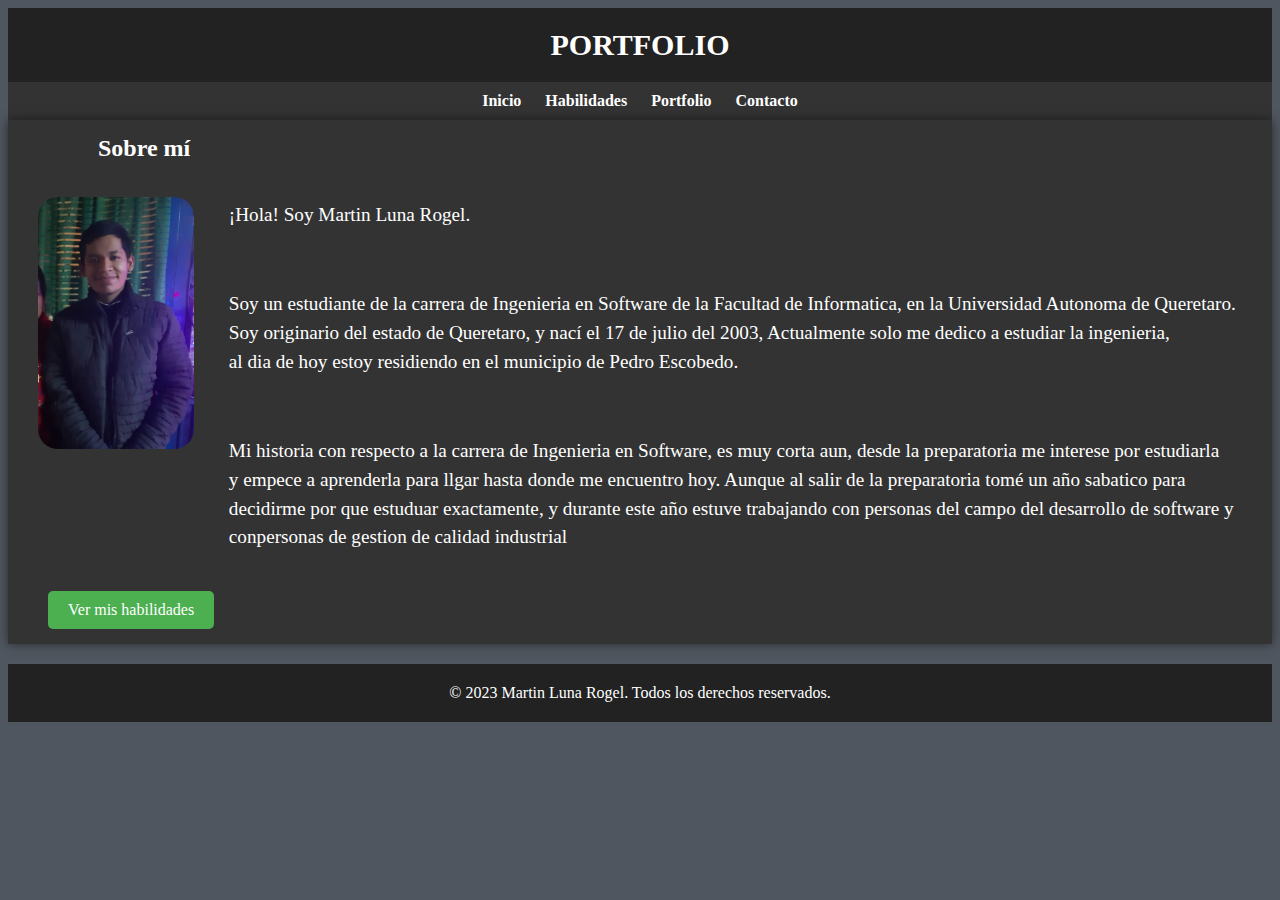
<file: index.html>
<!DOCTYPE html>
<html>
<head>
  <title>Inicio</title>
  <link rel="stylesheet" type="text/css" href="assets\css\style2.css">
</head>
<body>
  <header>
    <h1>Portfolio</h1>
  </header>
  <nav>
    <center>
        <ul>
          <li><a href="index.html">Inicio</a></li>
          <li><a href="skills.html">Habilidades</a></li>
          <li><a href="portfolio.html">Portfolio</a></li> 
          <li><a href="contact.html">Contacto</a></li>
        </ul>
    </center>
  </nav>
  <section>
    <h2>Sobre mí</h2>
    <div class="about-content">
      <div class="about-image">
        <img src="assets/img/foto.jpg" alt="Imagen 2" width="350">
      </div>
      <div class="about-text">
        <p>¡Hola! Soy Martin Luna Rogel.</p><br>
        <p>Soy un estudiante de la carrera de Ingenieria en Software de la Facultad de Informatica, en la Universidad Autonoma de Queretaro. <br>
          Soy originario del estado de Queretaro, y nací el 17 de julio del 2003, Actualmente solo me dedico a estudiar la ingenieria, <br>
          al dia de hoy estoy residiendo en el municipio de Pedro Escobedo.</p><br>
        <p>Mi historia con respecto a la carrera de Ingenieria en Software, es muy corta aun, desde la preparatoria me interese por estudiarla <br>
           y empece a aprenderla para llgar hasta donde me encuentro hoy.
          Aunque al salir de la preparatoria tomé un año sabatico para decidirme por que estuduar exactamente, y durante este año estuve
          trabajando con personas del campo del desarrollo de software y conpersonas de gestion de calidad industrial</p>
      </div>
    </div>
    <a href="skills.html" class="btn" >Ver mis habilidades</a>
  </section>
  <footer>
    <p>&copy; 2023 Martin Luna Rogel. Todos los derechos reservados.</p>
  </footer>
</body>
</html>
</file>
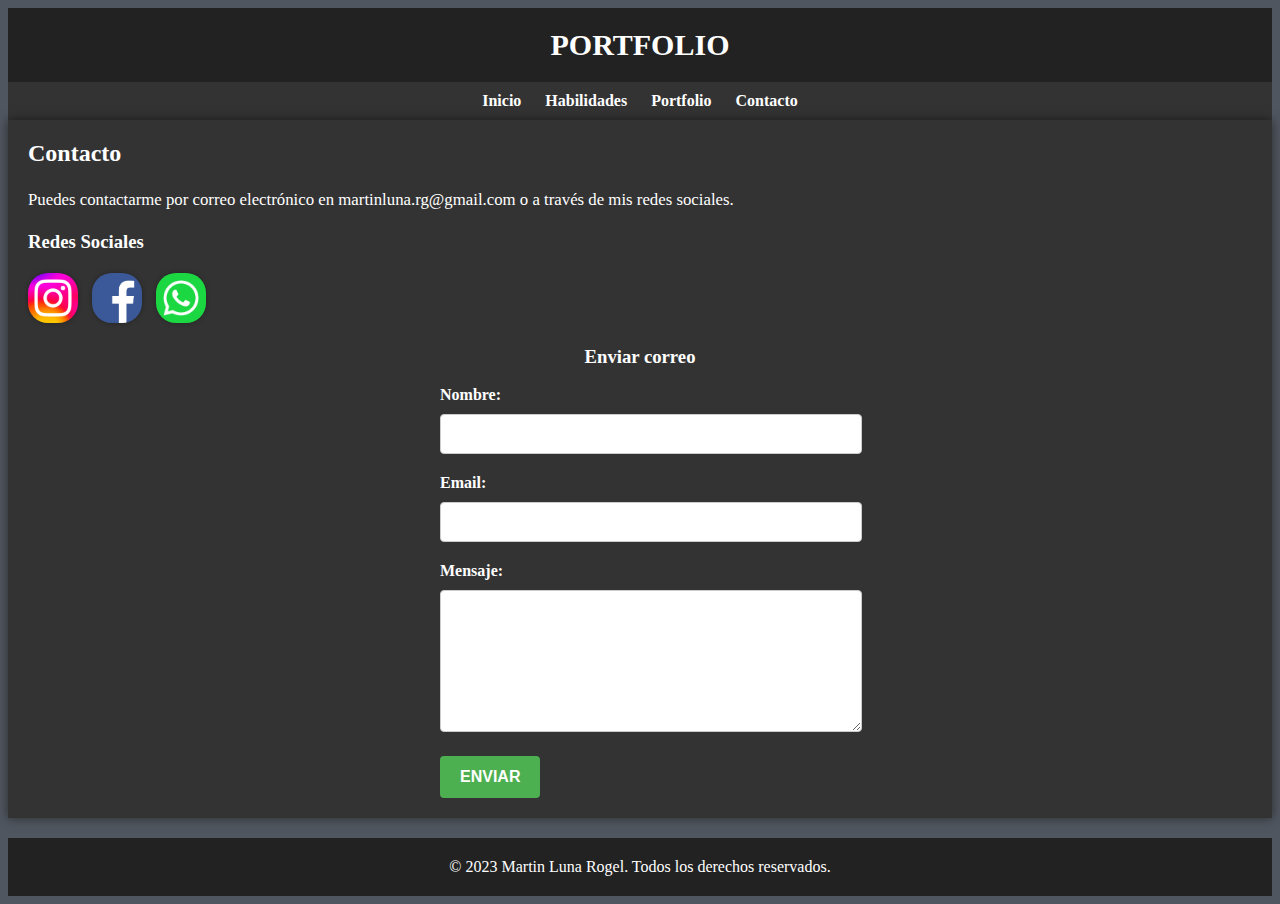
<file: contact.html>
<!DOCTYPE html>
<html>
<head>
  <title>Contacto</title>
  <link rel="stylesheet" type="text/css" href="assets\css\style.css">
</head>
<body>
  <header>
    <h1>Portfolio</h1>
  </header>
  <nav>
    <center>
        <ul>
          <li><a href="index.html">Inicio</a></li>
          <li><a href="skills.html">Habilidades</a></li>
          <li><a href="portfolio.html">Portfolio</a></li> 
          <li><a href="contact.html">Contacto</a></li>
        </ul>
    </center>
  </nav>
  <section>
    <h2>Contacto</h2>
    <p>Puedes contactarme por correo electrónico en martinluna.rg@gmail.com o a través de mis redes sociales.</p>
    <h3>Redes Sociales</h3>
    <ul class="social-media">
      <li><a href="https://instagram.com/martin_lr07?igshid=ZDc4ODBmNjlmNQ==" target="_blank"><img src="assets\img\Icono 1.png" alt="Icono 1"></a></li>
      <li><a href="https://www.facebook.com/profile.php?id=100045023501469&mibextid=ZbWKwL" target="_blank"><img src="assets\img\Icono 2.png" alt="Icono 2"></a></li>
      <li><a href="https://wa.me/4427905371" target="_blank"><img src="assets\img\Icono 3.png" alt="Icono 3"></a></li>
    </ul>
    <center><h3>Enviar correo</h3></center>
    <form action="enviar_correo.php" method="post">
      <label for="nombre">Nombre:</label>
      <input type="text" id="nombre" name="nombre" required>
      <label for="email">Email:</label>
      <input type="email" id="email" name="email" required>
      <label for="mensaje">Mensaje:</label>
      <textarea id="mensaje" name="mensaje" required></textarea>
      <input type="submit" value="Enviar">
    </form>
  </section>
  <footer>
    <p>&copy; 2023 Martin Luna Rogel. Todos los derechos reservados.</p>
  </footer>
</body>
</html>
</file>
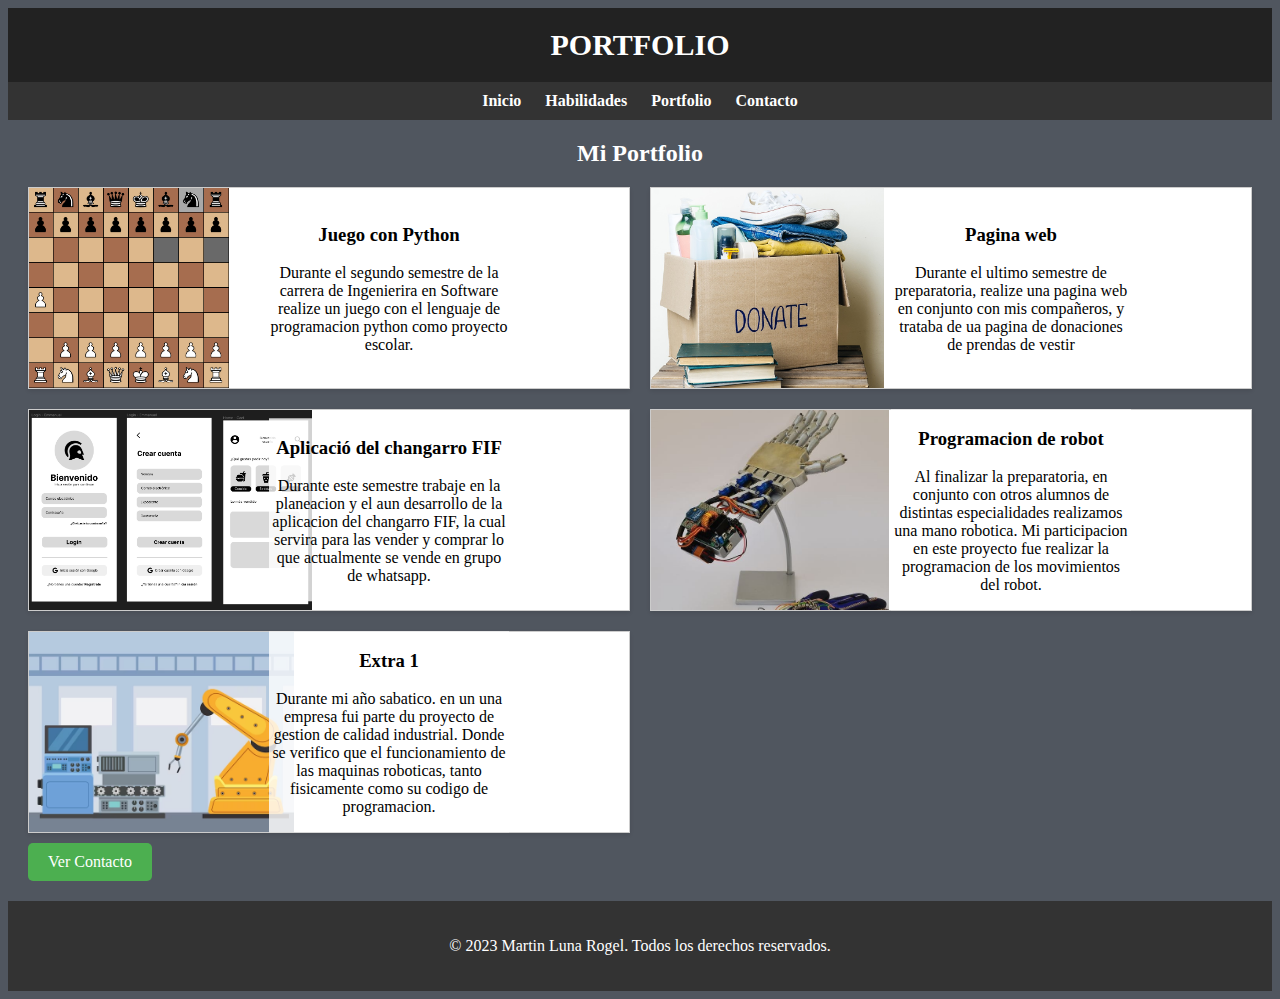
<file: portfolio.html>
<!DOCTYPE html>
<html>
<head>
  <title>Portfolio</title>
  <link rel="stylesheet" type="text/css" href="assets/css/style3.css">
</head>
<body>
  <header>
    <h1>Portfolio</h1>
  </header>
  <nav>
    <center>
        <ul>
          <li><a href="index.html">Inicio</a></li>
          <li><a href="skills.html">Habilidades</a></li>
          <li><a href="portfolio.html">Portfolio</a></li> 
          <li><a href="contact.html">Contacto</a></li>
        </ul>
    </center>
  </nav>
  </nav>
  <section>
    <center><h2>Mi Portfolio</h2></center>
    <div class="portfolio-container">
      <div class="portfolio-item">
        <img src="assets\img\proyecto 1.png" alt="Proyecto 1">
        <div class="portfolio-text">
          <h3>Juego con Python</h3>
          <p>Durante el segundo semestre de la carrera de Ingenierira en Software realize un juego con el lenguaje de programacion python 
            como proyecto escolar.
          </p>
        </div>
      </div>
      <div class="portfolio-item">
        <img src="assets\img\proyecto 2.jpg" alt="Proyecto 2">
        <div class="portfolio-text">
          <h3>Pagina web</h3>
          <p>Durante el ultimo semestre de preparatoria, realize una pagina web en conjunto con mis compañeros, y trataba de ua pagina
            de donaciones de prendas de vestir
          </p>
        </div>
      </div>
      <div class="portfolio-item">
        <img src="assets\img\proyecto 3.png" alt="Proyecto 3">
        <div class="portfolio-text">
          <h3>Aplicació del changarro  FIF</h3>
          <p>Durante este semestre trabaje en la planeacion y el aun desarrollo de la aplicacion del changarro FIF, la cual servira para 
            las vender y comprar lo que actualmente se vende en grupo de whatsapp.
          </p>
        </div>
      </div>
      <div class="portfolio-item">
        <img src="assets\img\proyecto 4.jpg" alt="Proyecto 4">
        <div class="portfolio-text">
          <h3>Programacion de robot</h3>
          <p>Al finalizar la preparatoria, en conjunto con otros alumnos de distintas especialidades realizamos una mano robotica.
            Mi participacion en este proyecto fue realizar la programacion de los movimientos del robot.
          </p>
        </div>
      </div>
      <div class="portfolio-item">
        <img src="assets\img\proyecto 5.avif" alt="Proyecto 5">
        <div class="portfolio-text">
          <h3>Extra 1</h3>
          <p>Durante mi año sabatico. en un una empresa fui parte du proyecto de gestion de calidad industrial.
             Donde se verifico que el funcionamiento de las maquinas roboticas, tanto fisicamente como su codigo de programacion.
          </p>
        </div>
      </div>  
    </div>
    <a href="contact.html" class="btn">Ver Contacto</a>
  </section>
  <footer>
    <p>&copy; 2023 Martin Luna Rogel. Todos los derechos reservados.</p>
  </footer>
</body>
</html>
</file>
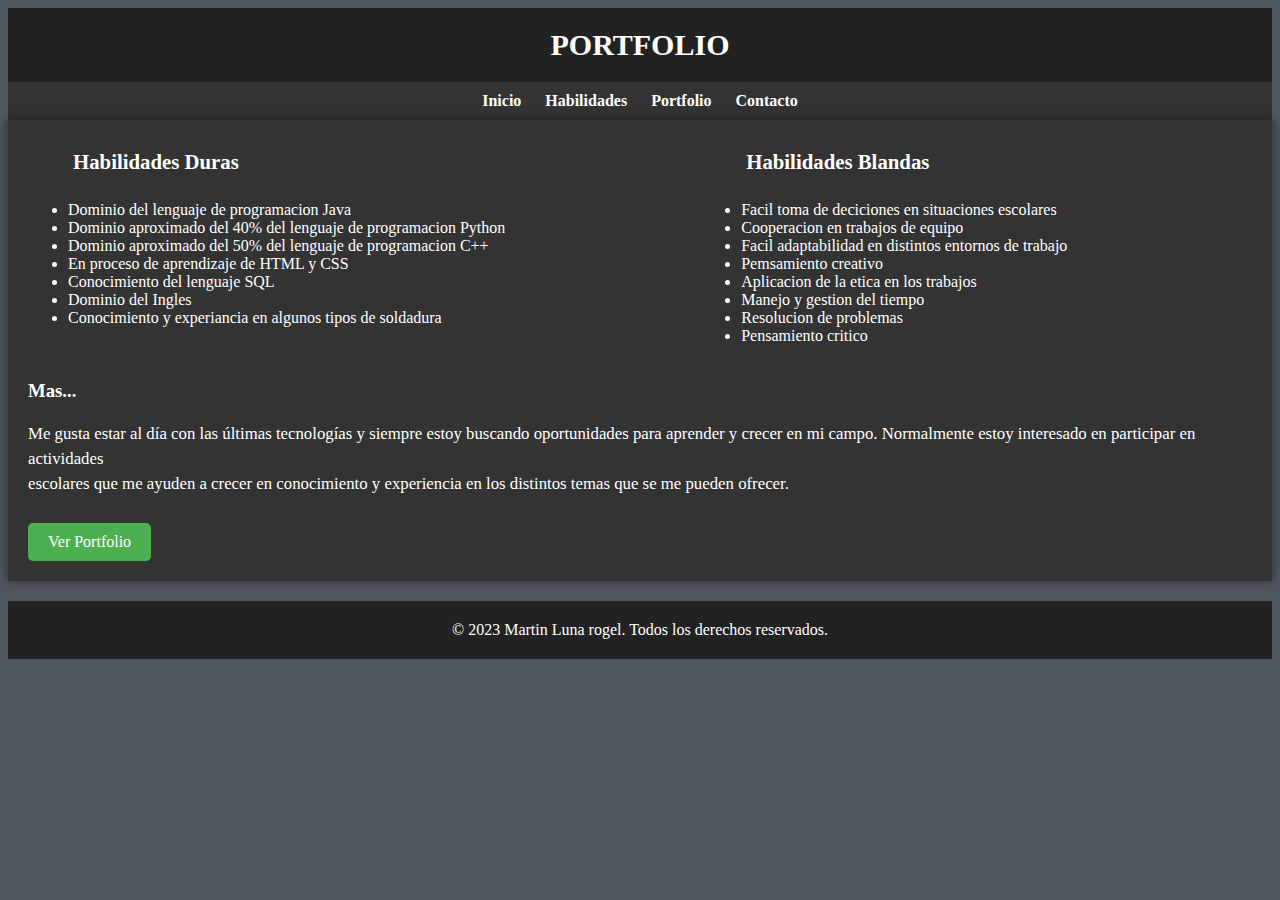
<file: skills.html>
<!DOCTYPE html>
<html>
<head>
  <title>Habilidades</title>
  <link rel="stylesheet" type="text/css" href="assets\css\style.css">
</head>
<body>
  <header>
    <h1>Portfolio</h1>
  </header>
  <nav>
    <center>
        <ul>
          <li><a href="index.html">Inicio</a></li>
          <li><a href="skills.html">Habilidades</a></li>
          <li><a href="portfolio.html">Portfolio</a></li> 
          <li><a href="contact.html">Contacto</a></li>
        </ul>
    </center>
  </nav>
  <section>
    <div class="habilidades">
      <div>
        <h2 class="h2h">Habilidades Duras</h2>
        <ul>
          <li>Dominio del lenguaje de programacion Java</li>
          <li>Dominio aproximado del 40% del lenguaje de programacion Python</li>
          <li>Dominio aproximado del 50% del lenguaje de programacion C++</li>
          <li>En proceso de aprendizaje de HTML y CSS</li>
          <li>Conocimiento del lenguaje SQL</li>
          <li>Dominio del Ingles</li>
          <li>Conocimiento y experiancia en algunos tipos de soldadura</li>
        </ul>
      </div>
      <div>
        <h2 class="h2h">Habilidades Blandas</h2>
        <ul>
          <li>Facil toma de deciciones en situaciones escolares</li>
          <li>Cooperacion en trabajos de equipo</li>
          <li>Facil adaptabilidad en distintos entornos de trabajo</li>
          <li>Pemsamiento creativo</li>
          <li>Aplicacion de la etica en los trabajos</li>
          <li>Manejo y gestion del tiempo</li>
          <li>Resolucion de problemas</li>
          <li>Pensamiento critico</li>
        </ul>
      </div>
    </div>
    <h3>Mas...</h3>
    <p>Me gusta estar al día con las últimas tecnologías y siempre estoy buscando oportunidades para aprender y crecer en mi campo. Normalmente estoy interesado en participar en actividades <br>
      escolares que me ayuden a crecer en conocimiento y experiencia en los distintos temas que se me pueden ofrecer.
    </p>
    <a href="portfolio.html" class="btn">Ver Portfolio</a>
  </section>
  <footer>
    <p>&copy; 2023 Martin Luna rogel. Todos los derechos reservados.</p>
  </footer>
</body>
</html>
</file>
<file: assets/css/style3.css>
body {
  background-color: #50565f;
}
  
header {
  background-color: #222;
  padding: 20px;
  text-align: center;
  color: #fff;
}

header h1 {
  margin: 0;
  font-size: 30px;
  text-transform: uppercase;
}

nav {
  background-color: #333;
  padding: 10px;
}

nav ul {
  list-style-type: none;
  margin: 0;
  padding: 0;
}

nav ul li {
  display: inline;
}

nav ul li a {
  color: #fff;
  text-decoration: none;
  padding: 10px;
  font-weight: bold;
  transition: background-color 0.3s ease;
}

nav ul li a:hover {
  background-color: #555;
}

section {
  margin: 20px;
}

section h2 {
  font-size: 24px;
  margin-top: 0;
  color: #fff;
}

.portfolio-container {
  display: grid;
  grid-template-columns: repeat(2, minmax(0, 1fr));
  gap: 20px;
}

.portfolio-item {
  position: relative;
  border: 1px solid #ccc;
  background-color: #fff;
  box-shadow: 0 2px 4px rgba(0, 0, 0, 0.1);
  transition: transform 0.3s ease;
}

.portfolio-item:hover {
  transform: translateY(-5px);
}

.portfolio-item img {
  max-width: 100%;
  height: 200px;
}

.portfolio-item .item-overlay {
  position: absolute;
  top: 0;
  left: 0;
  width: 100%;
  height: 100%;
  display: flex;
  flex-direction: column;
  justify-content: center;
  align-items: center;
  background-color: rgba(0, 0, 0, 0.7);
  opacity: 0;
  transition: opacity 0.3s ease;
}

.portfolio-item:hover .item-overlay {
  opacity: 1;
}

.portfolio-item .item-overlay h3,
.portfolio-item .item-overlay p {
  color: #fff;
  text-align: center;
  margin: 10px;
}

footer {
  background-color: #333;
  color: #fff;
  padding: 20px;
  text-align: center;
}


.btn {
  display: inline-block;
  background-color: #333;
  color: #fff;
  padding: 10px 20px;
  text-decoration: none;
  margin-top: 20px;
  transition: background-color 0.3s ease;
}

.btn:hover {
  background-color: #555;
}


.portfolio-item {
  position: relative;
  display: inline-block;
}

.portfolio-text {
  position: absolute;
  top: 50%;
  left: 60%;
  transform: translate(-50%, -50%);
  background-color: rgba(255, 255, 255, 0.8);
  padding: 0px;
  text-align: center;
}

.portfolio-item img {
  display: block;
  max-width: 100%;
}

.portfolio-item h3,
.portfolio-item p {
  position: relative;
  z-index: 2;
} 
.btn {
  display: inline-block;
  background-color: #4CAF50;
  color: #fff;
  padding: 10px 20px;
  text-decoration: none;
  margin-top: 10px;
  border-radius: 5px;
  transition: background-color 0.3s ease;
}

.btn:hover {
  background-color: #45a049;
}
</file>
